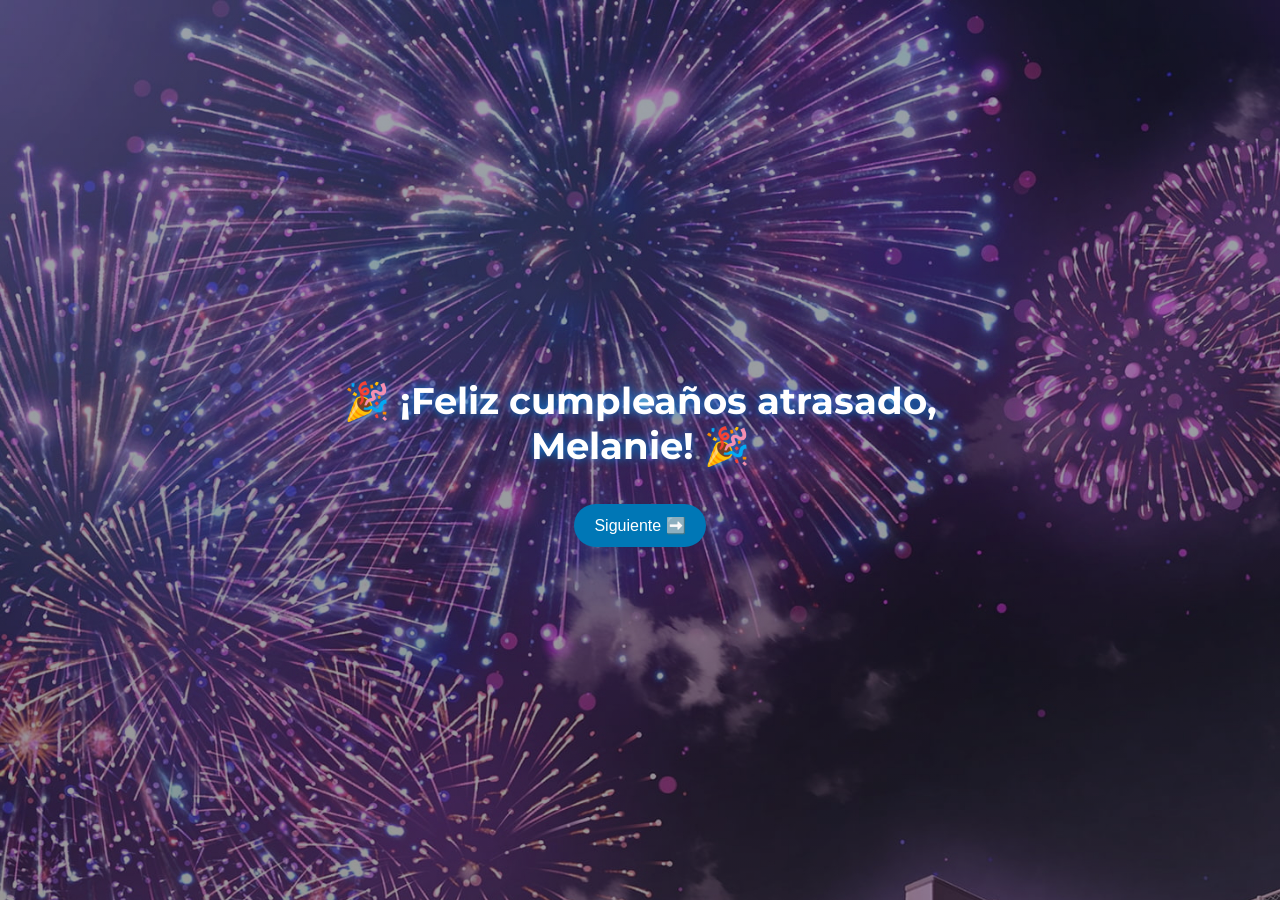
<file: index.html>
<!DOCTYPE html>
<html lang="es">
<head>
  <meta charset="UTF-8">
  <title>Feliz Cumple Melanie</title>
  <link rel="stylesheet" href="styles.css">
</head>
<body>
  <div class="stars"></div>
  <div class="container fade-in">
    <h1>🎉 ¡Feliz cumpleaños atrasado, Melanie! 🎉</h1>
    <button id="btnSiguiente">Siguiente ➡️</button>
  </div>

  <!-- audio presente en todas las páginas para poder iniciarlo desde la siguiente -->
  <audio id="bgMusic" src="musica.mp3" preload="auto"></audio>

  <script src="script.js"></script>
</body>
</html>
</file>
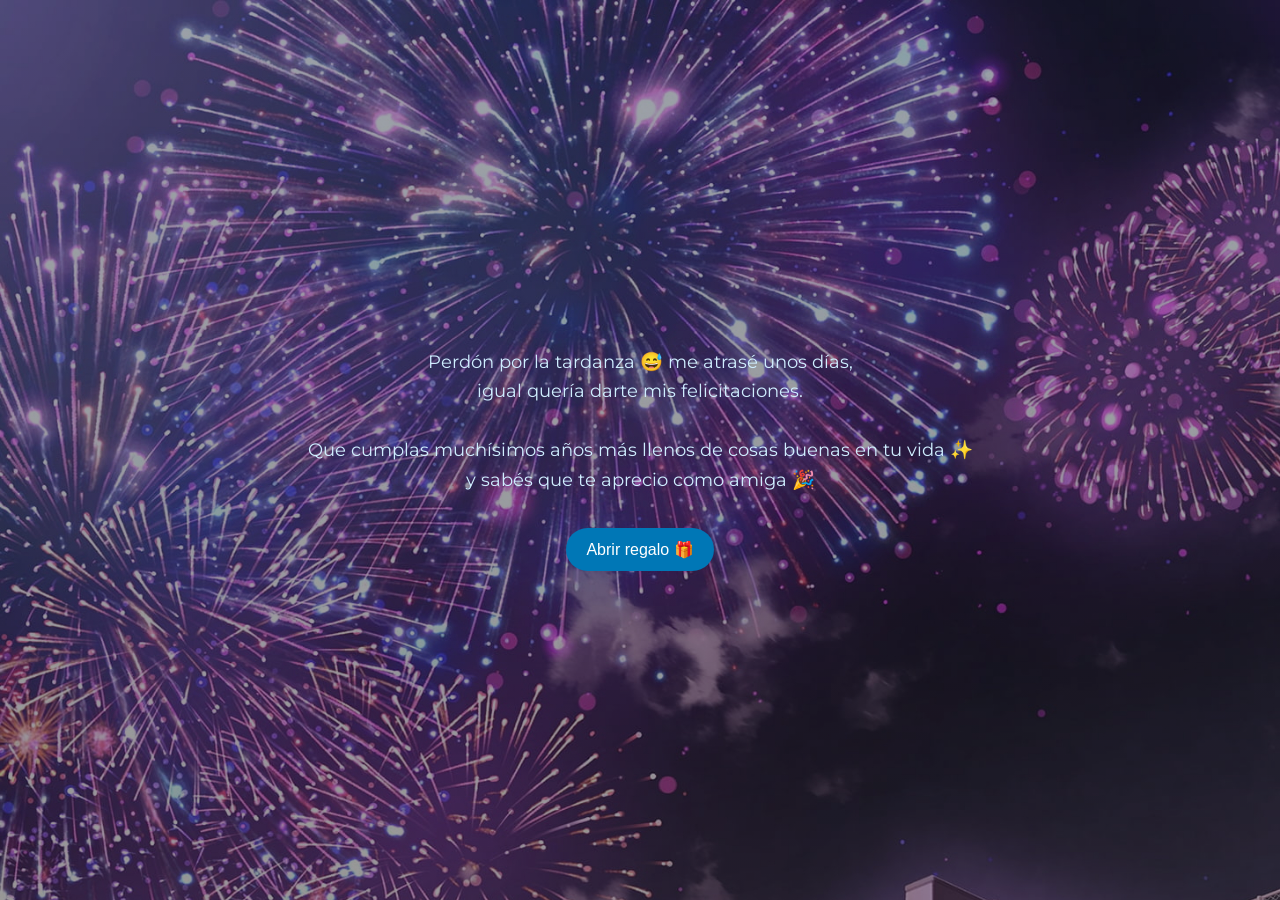
<file: fase2.html>
<!DOCTYPE html>
<html lang="es">
<head>
  <meta charset="UTF-8">
  <title>Mensaje para Melanie</title>
  <link rel="stylesheet" href="styles.css">
</head>
<body>
  <div class="stars"></div>
  <div class="container fade-in">
    <p class="mensaje">
      Perdón por la tardanza 😅 me atrasé unos días,<br>
      igual quería darte mis felicitaciones.<br><br>
      Que cumplas muchísimos años más llenos de cosas buenas en tu vida ✨<br>
      y sabés que te aprecio como amiga 🎉
    </p>
    <button id="btnRegalo">Abrir regalo 🎁</button>
  </div>

  <audio id="bgMusic" src="musica.mp3" preload="auto"></audio>
  <script src="script.js"></script>
</body>
</html>
</file>
<file: styles.css>
@import url('https://fonts.googleapis.com/css2?family=Montserrat:wght@400;700&display=swap');

body {
  margin: 0;
  padding: 0;
  height: 100vh;
  font-family: 'Montserrat', sans-serif;
  color: #fff;
  background: linear-gradient(to bottom, #071428, #000000);
  display: flex;
  justify-content: center;
  align-items: center;
  text-align: center;
  overflow: hidden;
}

.stars {
  width: 100%;
  height: 100%;
  background: transparent url('stars.jpg') repeat;
  animation: starsMove 60s linear infinite;
  position: absolute;
  top: 0; left: 0;
  z-index: 0;
  opacity: 0.6;
}
@keyframes starsMove { from {background-position: 0 0;} to {background-position: -10000px 5000px;} }

.container { z-index: 1; padding: 20px; max-width: 700px; }

h1 {
  font-size: 2.3rem;
  margin-bottom: 20px;
  text-shadow: 0px 0px 10px rgba(0, 150, 255, 0.8);
}

.mensaje {
  font-size: 1.15rem;
  line-height: 1.6;
  color: #cfeeff;
}

button, .download-btn {
  background: #0077b6;
  color: #fff;
  border: none;
  padding: 12px 20px;
  border-radius: 24px;
  font-size: 1rem;
  cursor: pointer;
  margin-top: 16px;
  transition: transform 0.15s ease, background 0.2s ease;
  display: inline-block;
  text-decoration: none;
}
button:hover, .download-btn:hover { background: #00b4d8; transform: scale(1.06); }

.fade-in { animation: fadeIn 1.6s ease forwards; }
@keyframes fadeIn { from { opacity: 0; filter: blur(6px); } to { opacity: 1; filter: blur(0); } }

/* caja regalo simple */
.gift-box { border: 2px dashed rgba(255,255,255,0.06); padding: 18px; border-radius:12px; background: linear-gradient(180deg, rgba(255,255,255,0.02), transparent); }
</file>
